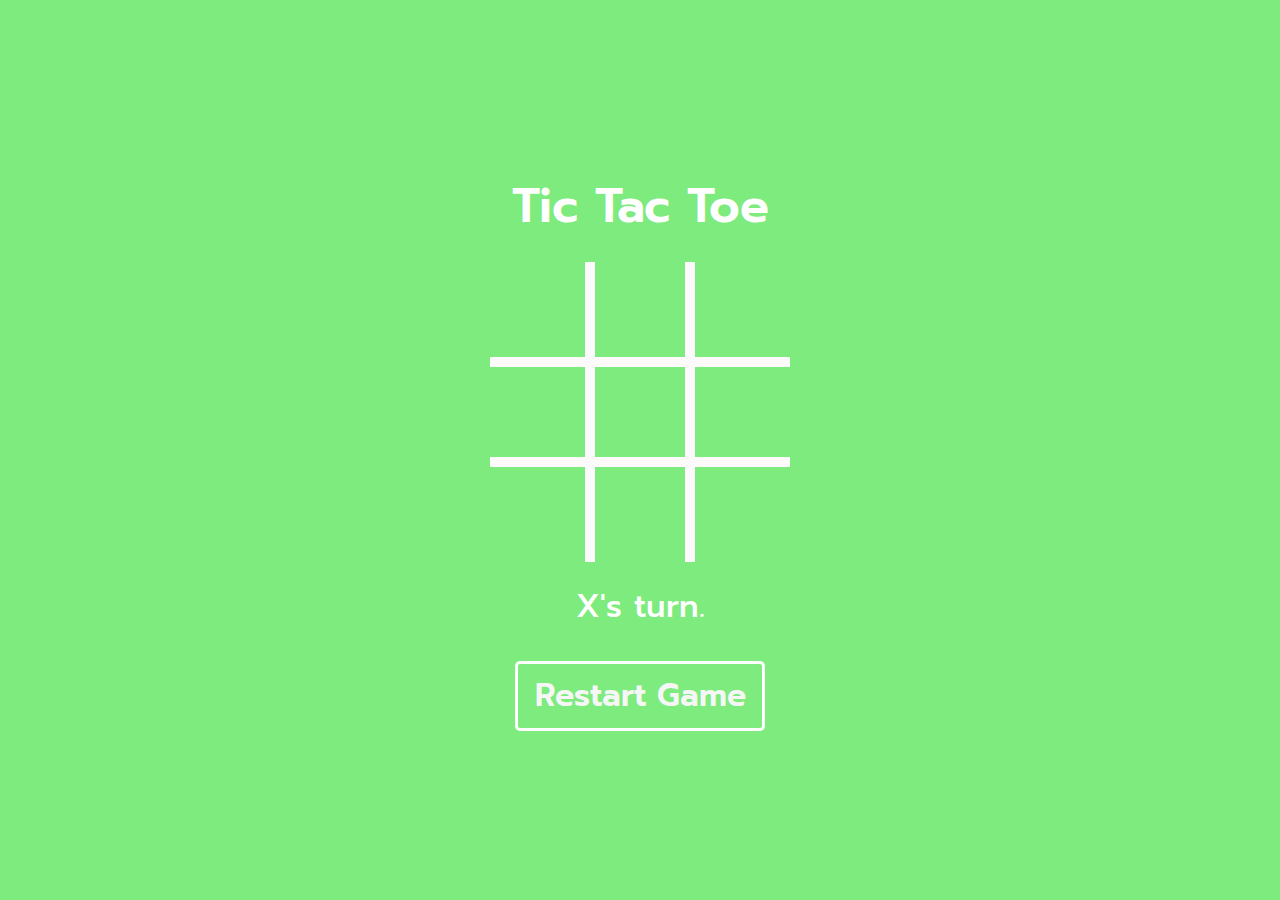
<file: index.html>
<!DOCTYPE html>
<html>
  <head>
    <meta http-equiv="Content-Type" content="text/html; charset=UTF-8" />
    <title>TicTacToe</title>
  </head>
  <link rel="preconnect" href="https://fonts.googleapis.com" />
  <link rel="preconnect" href="https://fonts.gstatic.com" crossorigin />
  <link
    href="https://fonts.googleapis.com/css2?family=Prompt:ital,wght@0,100;0,200;0,300;0,400;0,500;0,600;0,700;0,800;0,900;1,100;1,200;1,300;1,400;1,500;1,600;1,700;1,800;1,900&display=swap"
    rel="stylesheet"
  />
  <link rel="stylesheet" href="style.css" />
  <body>
    <h1>Tic Tac Toe</h1>
    <div id="test"></div>
    <div class="board" id="board">
      <div class="cell" data-cell></div>
      <div class="cell" data-cell></div>
      <div class="cell" data-cell></div>
      <div class="cell" data-cell></div>
      <div class="cell" data-cell></div>
      <div class="cell" data-cell></div>
      <div class="cell" data-cell></div>
      <div class="cell" data-cell></div>
      <div class="cell" data-cell></div>
    </div>
    <h2 id="turn"></h2>
    <button class="resetButton" id="resetButton">Restart Game</button>
  </body>
  <script src="app.js" defer></script>
</html>
</file>
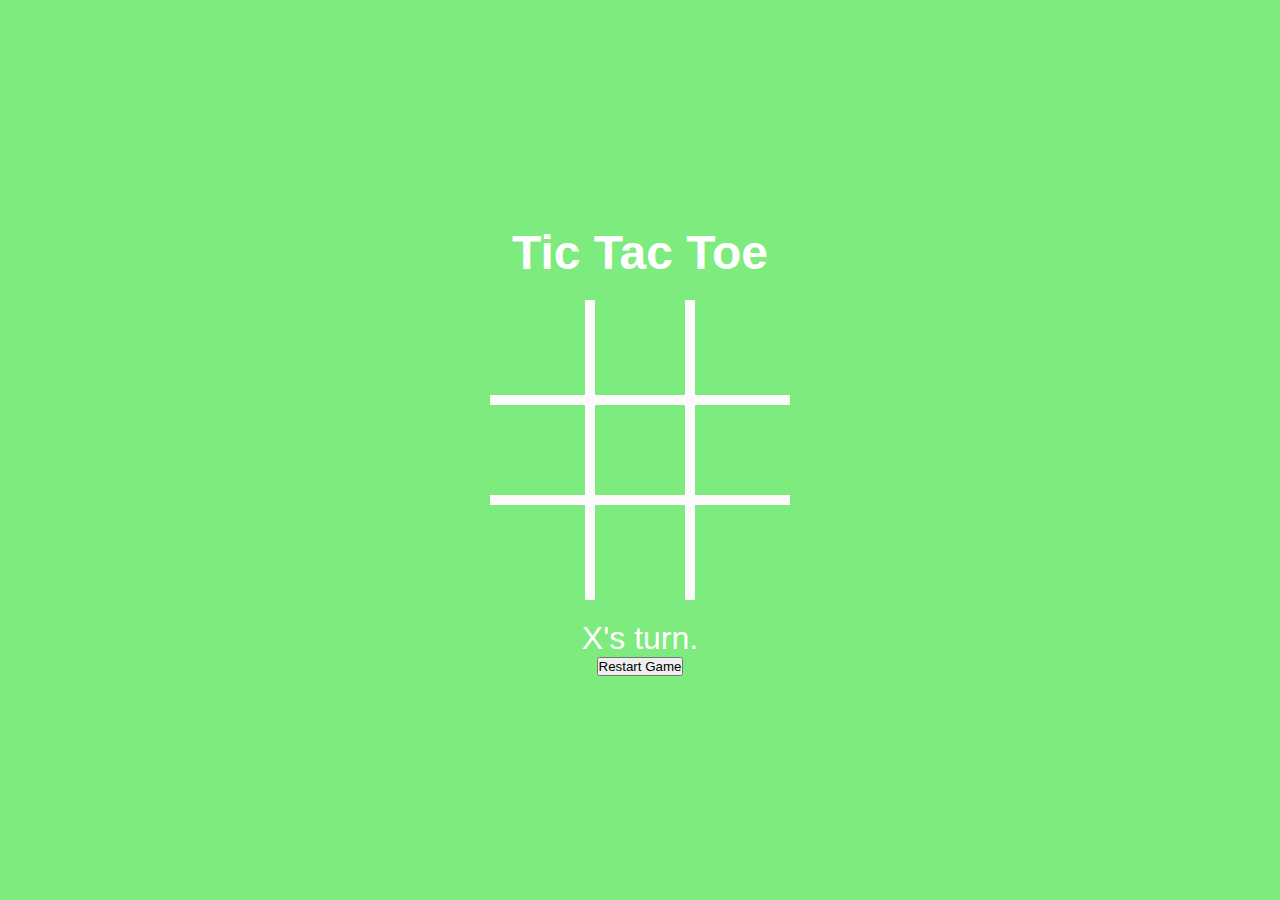
<file: app.html>
<!DOCTYPE html>
<html>
  <head>
    <meta http-equiv="Content-Type" content="text/html; charset=UTF-8" />
    <title>Practice app</title>
  </head>
  <link rel="stylesheet" href="style.css" />
  <body>
    <h1>Tic Tac Toe</h1>
    <div id="test"></div>
    <div class="board" id="board">
      <div class="cell" data-cell></div>
      <div class="cell" data-cell></div>
      <div class="cell" data-cell></div>
      <div class="cell" data-cell></div>
      <div class="cell" data-cell></div>
      <div class="cell" data-cell></div>
      <div class="cell" data-cell></div>
      <div class="cell" data-cell></div>
      <div class="cell" data-cell></div>
    </div>
    <h2 id="turn"></h2>
    <button id="resetButton">Restart Game</button>
  </body>
  <script src="app.js" defer></script>
</html>
</file>
<file: style.css>
* {
  margin: 0;
  padding: 0;
  box-sizing: border-box;
}
:root {
  --bg-color: rgb(125, 235, 125);
  --font-style: "Prompt", sans-serif;
}
body {
  display: flex;
  justify-content: center;
  align-items: center;
  height: 100vh;
  flex-direction: column;
  font-family: Arial, sans-serif;
  background-color: var(--bg-color);
}

h1 {
  margin-bottom: 20px;
  font-family: var(--font-style);
  font-weight: 600;
  font-size: 3rem;
  color: white;
}

.board {
  display: grid;
  grid-template-columns: repeat(3, 100px);
  grid-template-rows: repeat(3, 100px);
}

.cell {
  width: 100px;
  height: 100px;
  border: 5px solid #fcfafa;
  display: flex;
  justify-content: center;
  align-items: center;
  cursor: pointer;
}

.cell:first-child,
:nth-child(2),
:nth-child(3) {
  border-top: none;
}
.cell:nth-child(3n + 1) {
  border-left: none;
}
.cell:nth-child(3n + 3) {
  border-right: none;
}
.cell:last-child,
:nth-child(8),
:nth-child(7) {
  border-bottom: none;
}

h2 {
  margin-top: 20px;
  font-family: var(--font-style);
  color: white;
  font-size: 2rem;
  font-weight: 500;
}

.resetButton {
  font-size: 2rem;
  margin-top: 20px;
  font-weight: 600;
  cursor: pointer;
  color: rgb(247, 246, 246);
  font-family: var(--font-style);
  width: 250px;
  height: 70px;
  margin-top: 30px;
  border: 3px solid white;
  border-radius: 5px;
  background-color: var(--bg-color);
}

:root {
  --size: 50px; /* You can change the size here */
  --color: rgb(255, 255, 255); /* You can change the color here */
}

.x-shape,
.o-shape {
  margin: 20px;
}

.x-shape {
  position: relative;
  width: var(--size);
  height: var(--size);
}

.x-shape::before,
.x-shape::after {
  content: "";
  position: absolute;
  top: 50%;
  left: 50%;
  width: calc(var(--size) * 1.5);
  height: 10px;
  background-color: var(--color);
  transform-origin: center;
}

.x-shape::before {
  transform: translate(-50%, -50%) rotate(45deg);
}

.x-shape::after {
  transform: translate(-50%, -50%) rotate(-45deg);
}

.o-shape {
  width: var(--size);
  height: var(--size);
  border: 10px solid var(--color);
  border-radius: 50%;
  box-sizing: border-box;
}
</file>
